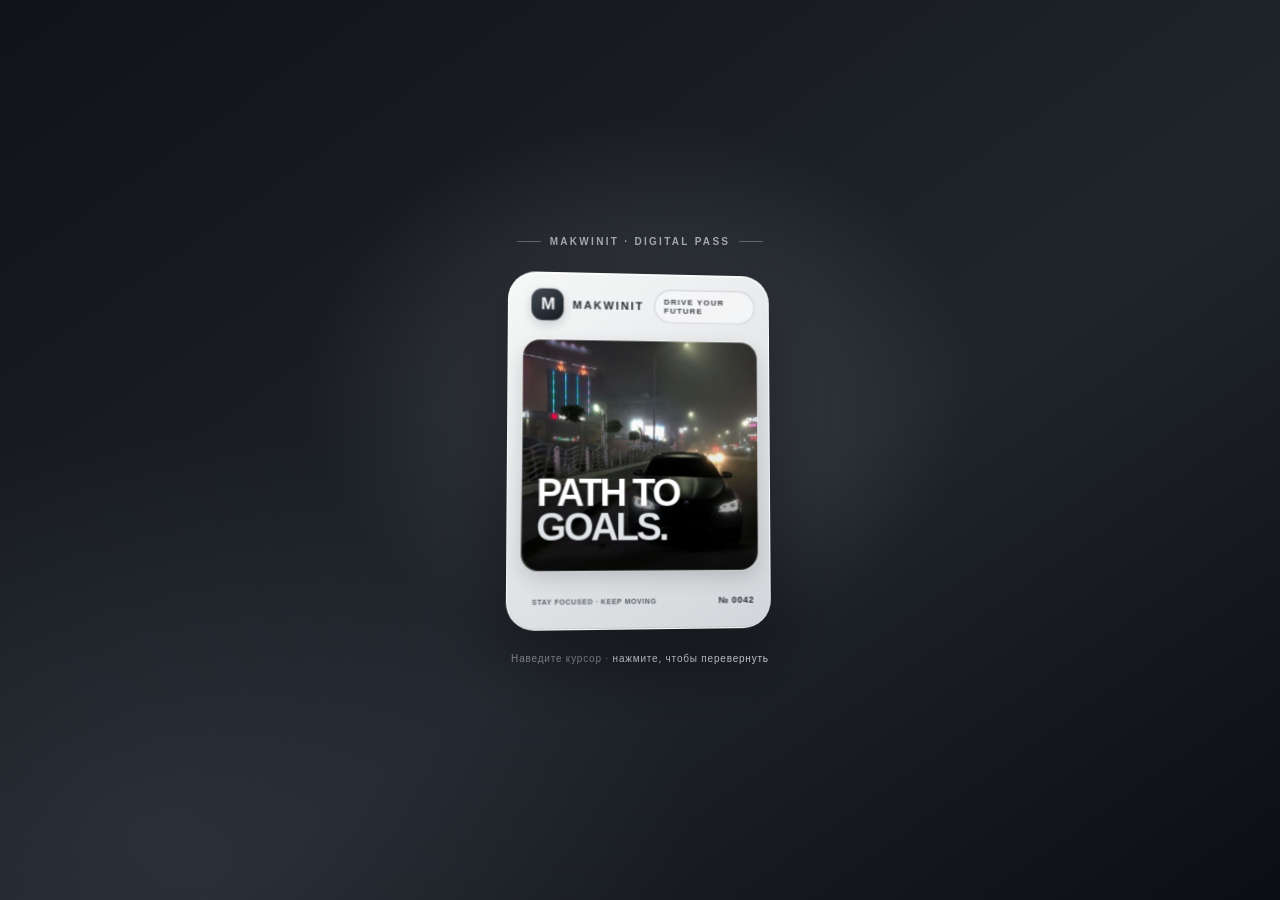
<file: index.html>
<!doctype html>
<html lang="ru">
<head>
  <meta charset="utf-8">
  <meta name="viewport" content="width=device-width, initial-scale=1">
  <meta name="theme-color" content="#171b21">
  <title>MakwinIT — Silver Parallax Pass</title>
  <link rel="stylesheet" href="./styles.css">
</head>
<body>
<main class="scene">
  <div class="eyebrow">MAKWINIT · DIGITAL PASS</div>
  <div class="stage" id="stage">
    <div class="ticket" id="ticket" role="button" tabindex="0" aria-pressed="false" aria-label="Перевернуть карточку MakwinIT">
      <div class="side front">
        <div class="art depth" data-depth=".25"></div>
        <div class="shade"></div>
        <div class="front-content depth" data-depth=".9">
          <div class="brand-row">
            <div class="brand-lockup"><div class="brand-mark">M</div><div class="brand-name">MAKWINIT</div></div>
            <div class="pass-tag">DRIVE YOUR FUTURE</div>
          </div>
          <div class="front-title">PATH TO<span>GOALS.</span></div>
          <div class="front-meta"><span>STAY FOCUSED · KEEP MOVING</span><b>№ 0042</b></div>
        </div>
        <div class="glare" id="glare"></div>
      </div>
      <div class="side back">
        <div class="back-kicker">SCAN TO CONNECT</div>
        <div class="qr-wrap"><img id="qr" src="./telegram-qr.png" alt="QR-код Telegram MakwinIT"></div>
        <div class="back-handle">@makwinit</div>
        <div class="back-caption">OPEN TELEGRAM</div>
      </div>
    </div>
  </div>
  <div class="flip-hint">Наведите курсор · <span>нажмите, чтобы перевернуть</span></div>
</main>
<script>
(() => {
  const stage = document.getElementById('stage');
  const ticket = document.getElementById('ticket');
  const glare = document.getElementById('glare');
  const layers = [...ticket.querySelectorAll('.depth')].map(el => ({el, depth:Number(el.dataset.depth)}));
  const reduce = matchMedia('(prefers-reduced-motion: reduce)').matches;
  const read = (name, fallback) => getComputedStyle(document.documentElement).getPropertyValue(name).trim() || fallback;
  const number = (name, fallback) => parseFloat(read(name, String(fallback)));
  const pair = (name, fallback) => read(name, fallback).split(/\s+/).map(Number);
  const clamp = (n, min, max) => Math.max(min, Math.min(max, n));
  const spring = (x, k, c) => ({x, v:0, t:x, k, c:reduce ? 2*Math.sqrt(k) : c});
  const tilt = number('--ticket-tilt', 14);
  const depth = number('--ticket-depth', 12);
  const flipSpring = pair('--ticket-flip', '170 15');
  const rx = spring(0,220,18);
  const ry = spring(0,220,18);
  const flip = spring(0,flipSpring[0],flipSpring[1]);
  const glareSpring = spring(0,300,26);
  const lift = spring(1,300,18);
  let hovered=false, flipped=false, clock=0, gx=50, gy=30, last=performance.now();

  function step(s, dt){
    const a=-s.k*(s.x-s.t)-s.c*s.v;
    s.v+=a*dt;
    s.x+=s.v*dt;
  }
  stage.addEventListener('pointermove', event => {
    const rect=stage.getBoundingClientRect();
    const nx=clamp((event.clientX-rect.left)/rect.width*2-1,-1,1);
    const ny=clamp((event.clientY-rect.top)/rect.height*2-1,-1,1);
    gx=(nx+1)*50; gy=(ny+1)*50;
    hovered=true;
    rx.t=-ny*tilt;
    ry.t=nx*tilt;
    glareSpring.t=1;
  });
  stage.addEventListener('pointerleave', () => {hovered=false;glareSpring.t=.25;});
  stage.addEventListener('pointerdown', () => {lift.t=.975;});
  window.addEventListener('pointerup', () => {lift.t=1;});

  function toggle(){
    flipped=!flipped;
    flip.t=flipped?180:0;
    lift.v+=1.25;
    ticket.setAttribute('aria-pressed',String(flipped));
  }
  ticket.addEventListener('click',toggle);
  ticket.addEventListener('keydown',event=>{
    if(event.key==='Enter'||event.key===' '){event.preventDefault();toggle();}
  });

  function frame(now){
    const dt=Math.min((now-last)/1000,1/30);last=now;clock+=dt;
    if(!hovered){rx.t=reduce?0:Math.sin(clock*.9)*4;ry.t=reduce?0:Math.cos(clock*.7)*7;}
    [rx,ry,flip,glareSpring,lift].forEach(s=>step(s,dt));
    ticket.style.transform=`rotateX(${rx.x}deg) rotateY(${ry.x+flip.x}deg) scale(${lift.x})`;
    const ox=ry.x/tilt, oy=-rx.x/tilt;
    layers.forEach(layer=>{
      layer.el.style.transform=`translate(${ox*depth*layer.depth}px,${oy*depth*layer.depth}px)`;
    });
    glare.style.setProperty('--g',clamp(glareSpring.x,0,1));
    glare.style.setProperty('--gx',(hovered?gx:50+ox*30)+'%');
    glare.style.setProperty('--gy',(hovered?gy:30+oy*30)+'%');
    requestAnimationFrame(frame);
  }
  requestAnimationFrame(frame);
})();
</script>
  <script src="./script.js"></script>
</body>
</html>
</file>
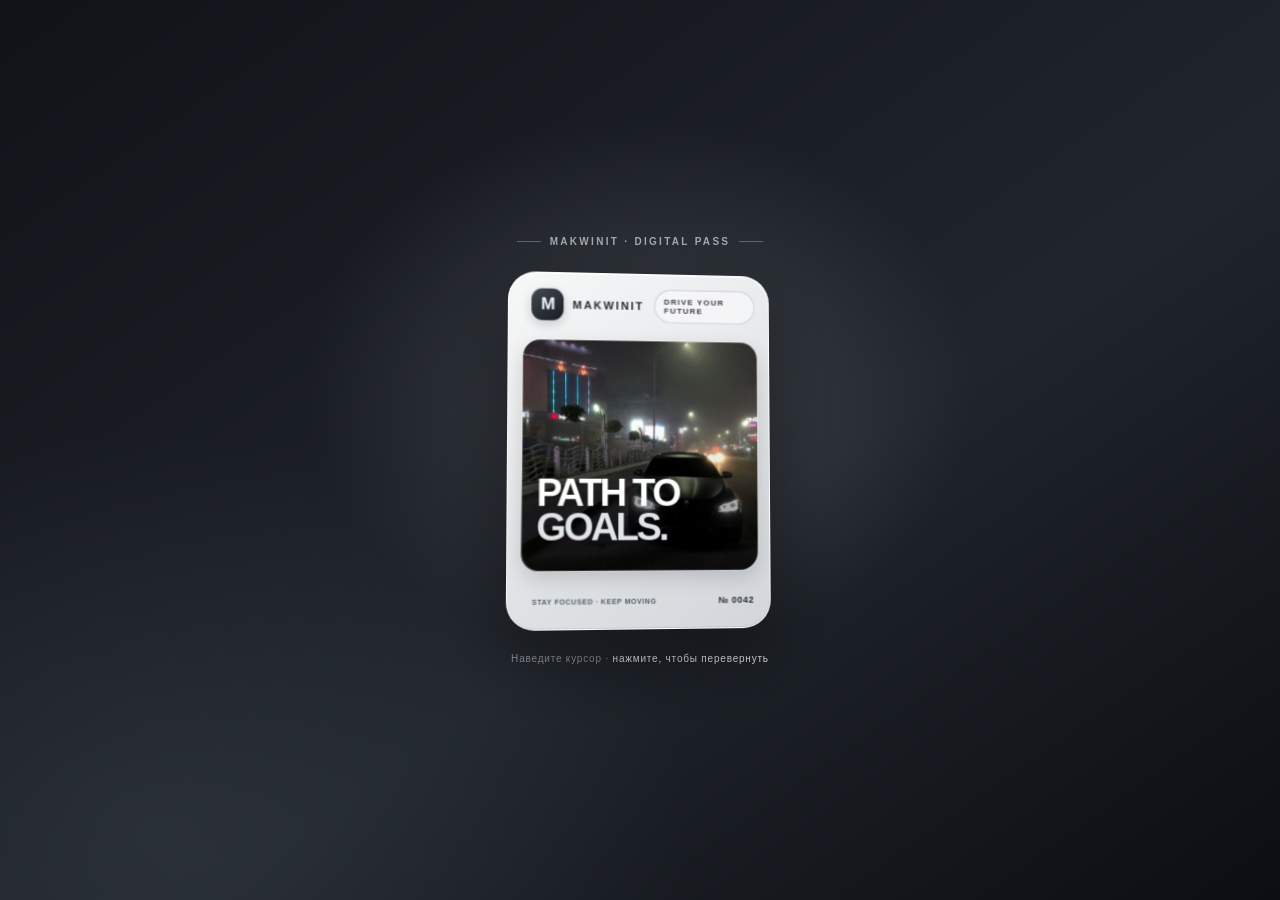
<file: кьюаркодик/MakwinIT_Parallax_Pass_Silver.html>
<!doctype html>
<html lang="ru">
<head>
<meta charset="utf-8">
<meta name="viewport" content="width=device-width, initial-scale=1">
<meta name="theme-color" content="#071426">
<title>MakwinIT — Silver Parallax Pass</title>
<style>
:root{
  color-scheme:dark;
  --bg:#050d19;
  --card:#0b1b30;
  --text:#f7f9ff;
  --muted:rgba(226,235,255,.58);
  --blue:#2f6bff;
  --blue-light:#8eafff;
  --ticket-tilt:14;
  --ticket-depth:12;
  --ticket-flip:170 15;
  --radius:28px;
  --font:Inter,-apple-system,BlinkMacSystemFont,"Segoe UI",Arial,sans-serif;
}
*{box-sizing:border-box}
html,body{min-width:260px;min-height:100%;margin:0}
body{
  min-height:100svh;
  overflow:hidden;
  display:grid;
  place-items:center;
  padding:24px 18px;
  color:var(--text);
  font-family:var(--font);
  background:
    radial-gradient(ellipse at 50% 42%,rgba(47,107,255,.18),transparent 34%),
    radial-gradient(ellipse at 15% 90%,rgba(18,88,170,.15),transparent 35%),
    radial-gradient(ellipse at 90% 8%,rgba(72,111,255,.10),transparent 28%),
    var(--bg);
  -webkit-font-smoothing:antialiased;
}
.scene{
  width:100%;
  display:flex;
  flex-direction:column;
  align-items:center;
  justify-content:center;
  gap:25px;
  perspective:1100px;
}
.eyebrow{
  display:flex;align-items:center;gap:9px;
  color:rgba(225,235,255,.52);
  font-size:10px;font-weight:650;letter-spacing:.23em;text-transform:uppercase;
}
.eyebrow::before,.eyebrow::after{content:"";width:24px;height:1px;background:rgba(180,203,255,.24)}
.stage{
  position:relative;
  width:min(264px,calc(100vw - 54px));
  aspect-ratio:264/356;
  perspective:1000px;
  touch-action:pan-y;
}
.ticket{
  position:relative;width:100%;height:100%;
  transform-style:preserve-3d;
  cursor:pointer;outline:none;
  -webkit-tap-highlight-color:transparent;
  will-change:transform;
}
.ticket:focus-visible{outline:2px solid var(--blue-light);outline-offset:9px;border-radius:var(--radius)}
.side{
  position:absolute;inset:0;overflow:hidden;
  border-radius:var(--radius);
  background:var(--card);
  border:1px solid rgba(255,255,255,.13);
  box-shadow:0 34px 90px rgba(0,0,0,.45),0 0 55px rgba(47,107,255,.11);
  backface-visibility:hidden;-webkit-backface-visibility:hidden;
}
.front{isolation:isolate;background:#0b1b30}
.art{
  position:absolute;inset:-20px;overflow:hidden;
  background-image:url("[data-uri]");
  background-position:center 58%;
  background-size:cover;
  background-repeat:no-repeat;
  will-change:transform;
}
.art::before{
  content:none;
}
.art::after{
  content:none;
}
.front-content{position:absolute;inset:0;padding:24px;z-index:2;pointer-events:none;will-change:transform}
.brand-row{display:flex;align-items:center;justify-content:space-between;gap:10px}
.brand-mark{
  display:grid;place-items:center;width:35px;height:35px;border-radius:12px;
  color:#fff;font-size:17px;font-weight:850;letter-spacing:-.08em;
  background:linear-gradient(145deg,#4b83ff,#1745c5);
  box-shadow:0 7px 22px rgba(47,107,255,.35);
}
.brand-name{margin-left:9px;font-size:12px;font-weight:750;letter-spacing:.16em}
.brand-lockup{display:flex;align-items:center}
.pass-tag{
  padding:7px 9px;border:1px solid rgba(255,255,255,.24);border-radius:999px;
  color:rgba(255,255,255,.82);font-size:8px;font-weight:700;letter-spacing:.15em;
  background:rgba(255,255,255,.07);backdrop-filter:blur(12px);
}
.front-title{
  position:absolute;left:24px;right:15px;top:91px;
  font-size:clamp(34px,12.5vw,41px);font-weight:900;line-height:.9;
  letter-spacing:-.075em;color:#fff;text-shadow:0 5px 28px rgba(0,0,0,.75);
}
.front-title span{display:block;color:#a9c3ff}
.front-meta{
  position:absolute;left:24px;right:24px;bottom:25px;
  display:flex;align-items:center;justify-content:space-between;gap:10px;
  color:rgba(255,255,255,.88);font-size:8px;font-weight:750;letter-spacing:.1em;text-transform:uppercase;
  text-shadow:0 2px 12px rgba(0,0,0,.9);
}
.front-meta b{color:#fff;font-size:10px;letter-spacing:.08em}
.shade{position:absolute;inset:0;z-index:1;pointer-events:none;background:linear-gradient(180deg,rgba(2,9,20,.08),transparent 38%,rgba(2,8,18,.7))}
.glare{
  position:absolute;inset:0;z-index:4;pointer-events:none;opacity:var(--g,0);
  background:radial-gradient(230px circle at var(--gx,50%) var(--gy,30%),rgba(255,255,255,.26),transparent 62%);
  mix-blend-mode:screen;
}
.back{
  transform:rotateY(180deg);
  display:flex;flex-direction:column;align-items:center;justify-content:center;
  gap:17px;padding:24px;text-align:center;
  background:
    radial-gradient(circle at 50% 0%,rgba(47,107,255,.22),transparent 46%),
    linear-gradient(155deg,#102748,#071426 70%);
}
.back::before{
  content:"";position:absolute;inset:12px;border:1px solid rgba(255,255,255,.09);
  border-radius:20px;pointer-events:none;
}
.back-kicker{color:#9db8f4;font-size:9px;font-weight:750;letter-spacing:.22em;text-transform:uppercase}
.qr-wrap{
  position:relative;width:176px;height:176px;max-width:100%;
  padding:10px;border-radius:19px;background:#fff;
  box-shadow:0 10px 36px rgba(0,0,0,.28),0 0 0 1px rgba(255,255,255,.55);
}
.qr-wrap img{display:block;width:100%;height:100%;object-fit:contain;image-rendering:auto}
.back-handle{font-size:16px;font-weight:800;letter-spacing:.02em;color:#fff}
.back-caption{color:rgba(224,234,255,.58);font-size:9px;font-weight:600;letter-spacing:.13em;text-transform:uppercase}
.flip-hint{
  color:rgba(222,233,255,.44);font-size:10px;letter-spacing:.08em;
  text-align:center;
}
.flip-hint span{color:rgba(222,233,255,.78)}
@media(max-height:560px){
  body{overflow:auto;min-height:100svh}
  .scene{gap:14px}
  .stage{width:min(220px,calc((100svh - 90px)*.742));}
  .flip-hint{font-size:9px}
}
@media(prefers-reduced-motion:reduce){*{scroll-behavior:auto!important}}


/* Silver edition */
:root{
  color-scheme:dark;
  --card:#dfe2e5;
  --text:#20252b;
  --muted:#626b74;
}
body{
  background:
    radial-gradient(ellipse at 50% 43%,rgba(220,226,233,.16),transparent 37%),
    radial-gradient(ellipse at 12% 92%,rgba(120,132,146,.13),transparent 34%),
    linear-gradient(145deg,#101318,#20252c 58%,#0b0e12);
}
.eyebrow{color:rgba(238,242,246,.64)}
.eyebrow::before,.eyebrow::after{background:rgba(221,228,236,.32)}
.side{
  background:linear-gradient(145deg,#f7f8f8 0%,#e5e7e9 48%,#cdd1d5 100%);
  border:1px solid rgba(255,255,255,.78);
  box-shadow:0 30px 78px rgba(0,0,0,.43),0 1px 0 rgba(255,255,255,.8) inset,0 -1px 0 rgba(54,62,70,.12) inset;
}
.front{background:linear-gradient(145deg,#f7f8f8,#d2d6da)}
.art{
  inset:68px 13px 57px;
  border-radius:17px;
  background-position:center 62%;
  background-size:cover;
  box-shadow:0 8px 20px rgba(13,18,24,.17),0 0 0 1px rgba(255,255,255,.58);
}
.front-content{padding:17px 18px}
.brand-mark{
  width:32px;height:32px;border-radius:11px;
  color:#f7f8f9;
  background:linear-gradient(145deg,#424a53,#171c22);
  box-shadow:0 4px 11px rgba(27,34,42,.2);
}
.brand-name{color:#242a31;font-size:11px;letter-spacing:.18em}
.pass-tag{
  padding:7px 9px;
  color:#343b43;
  border:1px solid rgba(49,58,68,.2);
  background:rgba(248,249,250,.72);
  backdrop-filter:blur(10px);
}
.front-title{
  left:24px;right:18px;top:auto;bottom:81px;
  font-size:clamp(31px,11.3vw,38px);
  letter-spacing:-.07em;
  color:#fff;
  text-shadow:0 3px 18px rgba(0,0,0,.55);
}
.front-title span{color:#e1e5e9}
.front-meta{
  left:20px;right:20px;bottom:20px;
  color:#535c65;
  text-shadow:none;
  font-size:7px;
  letter-spacing:.08em;
}
.front-meta b{color:#252b32;font-size:9px}
.shade{
  inset:68px 13px 57px;
  border-radius:17px;
  background:linear-gradient(180deg,rgba(0,0,0,0) 40%,rgba(0,0,0,.08) 55%,rgba(0,0,0,.68) 100%);
}
.glare{
  background:radial-gradient(230px circle at var(--gx,50%) var(--gy,30%),rgba(255,255,255,.48),transparent 62%);
}
.back{
  background:linear-gradient(145deg,#f8f9f9 0%,#e6e8ea 52%,#cfd3d7 100%);
}
.back::before{border-color:rgba(54,63,72,.16)}
.back-kicker{color:#68727b}
.qr-wrap{
  background:#fff;
  box-shadow:0 10px 30px rgba(41,48,56,.12),0 0 0 1px rgba(60,68,76,.12);
}
.back-handle{color:#252b32}
.back-caption{color:#69727a}
.flip-hint{color:rgba(235,239,243,.56)}
.flip-hint span{color:rgba(250,252,254,.9)}
@media(max-width:340px){
  .front-title{font-size:31px;bottom:82px}
  .front-meta{font-size:6px;letter-spacing:.06em}
  .pass-tag{font-size:7px}
}
</style>
</head>
<body>
<main class="scene">
  <div class="eyebrow">MAKWINIT · DIGITAL PASS</div>
  <div class="stage" id="stage">
    <div class="ticket" id="ticket" role="button" tabindex="0" aria-pressed="false" aria-label="Перевернуть карточку MakwinIT">
      <div class="side front">
        <div class="art depth" data-depth=".25"></div>
        <div class="shade"></div>
        <div class="front-content depth" data-depth=".9">
          <div class="brand-row">
            <div class="brand-lockup"><div class="brand-mark">M</div><div class="brand-name">MAKWINIT</div></div>
            <div class="pass-tag">DRIVE YOUR FUTURE</div>
          </div>
          <div class="front-title">PATH TO<span>GOALS.</span></div>
          <div class="front-meta"><span>STAY FOCUSED · KEEP MOVING</span><b>№ 0042</b></div>
        </div>
        <div class="glare" id="glare"></div>
      </div>
      <div class="side back">
        <div class="back-kicker">SCAN TO CONNECT</div>
        <div class="qr-wrap"><img id="qr" src="[data-uri]" alt="QR-код Telegram MakwinIT"></div>
        <div class="back-handle">@makwinit</div>
        <div class="back-caption">OPEN TELEGRAM</div>
      </div>
    </div>
  </div>
  <div class="flip-hint">Наведите курсор · <span>нажмите, чтобы перевернуть</span></div>
</main>
<script>
(() => {
  const stage = document.getElementById('stage');
  const ticket = document.getElementById('ticket');
  const glare = document.getElementById('glare');
  const layers = [...ticket.querySelectorAll('.depth')].map(el => ({el, depth:Number(el.dataset.depth)}));
  const reduce = matchMedia('(prefers-reduced-motion: reduce)').matches;
  const read = (name, fallback) => getComputedStyle(document.documentElement).getPropertyValue(name).trim() || fallback;
  const number = (name, fallback) => parseFloat(read(name, String(fallback)));
  const pair = (name, fallback) => read(name, fallback).split(/\s+/).map(Number);
  const clamp = (n, min, max) => Math.max(min, Math.min(max, n));
  const spring = (x, k, c) => ({x, v:0, t:x, k, c:reduce ? 2*Math.sqrt(k) : c});
  const tilt = number('--ticket-tilt', 14);
  const depth = number('--ticket-depth', 12);
  const flipSpring = pair('--ticket-flip', '170 15');
  const rx = spring(0,220,18);
  const ry = spring(0,220,18);
  const flip = spring(0,flipSpring[0],flipSpring[1]);
  const glareSpring = spring(0,300,26);
  const lift = spring(1,300,18);
  let hovered=false, flipped=false, clock=0, gx=50, gy=30, last=performance.now();

  function step(s, dt){
    const a=-s.k*(s.x-s.t)-s.c*s.v;
    s.v+=a*dt;
    s.x+=s.v*dt;
  }
  stage.addEventListener('pointermove', event => {
    const rect=stage.getBoundingClientRect();
    const nx=clamp((event.clientX-rect.left)/rect.width*2-1,-1,1);
    const ny=clamp((event.clientY-rect.top)/rect.height*2-1,-1,1);
    gx=(nx+1)*50; gy=(ny+1)*50;
    hovered=true;
    rx.t=-ny*tilt;
    ry.t=nx*tilt;
    glareSpring.t=1;
  });
  stage.addEventListener('pointerleave', () => {hovered=false;glareSpring.t=.25;});
  stage.addEventListener('pointerdown', () => {lift.t=.975;});
  window.addEventListener('pointerup', () => {lift.t=1;});

  function toggle(){
    flipped=!flipped;
    flip.t=flipped?180:0;
    lift.v+=1.25;
    ticket.setAttribute('aria-pressed',String(flipped));
  }
  ticket.addEventListener('click',toggle);
  ticket.addEventListener('keydown',event=>{
    if(event.key==='Enter'||event.key===' '){event.preventDefault();toggle();}
  });

  function frame(now){
    const dt=Math.min((now-last)/1000,1/30);last=now;clock+=dt;
    if(!hovered){rx.t=reduce?0:Math.sin(clock*.9)*4;ry.t=reduce?0:Math.cos(clock*.7)*7;}
    [rx,ry,flip,glareSpring,lift].forEach(s=>step(s,dt));
    ticket.style.transform=`rotateX(${rx.x}deg) rotateY(${ry.x+flip.x}deg) scale(${lift.x})`;
    const ox=ry.x/tilt, oy=-rx.x/tilt;
    layers.forEach(layer=>{
      layer.el.style.transform=`translate(${ox*depth*layer.depth}px,${oy*depth*layer.depth}px)`;
    });
    glare.style.setProperty('--g',clamp(glareSpring.x,0,1));
    glare.style.setProperty('--gx',(hovered?gx:50+ox*30)+'%');
    glare.style.setProperty('--gy',(hovered?gy:30+oy*30)+'%');
    requestAnimationFrame(frame);
  }
  requestAnimationFrame(frame);
})();
</script>
</body>
</html>
</file>
<file: styles.css>
:root{
  color-scheme:dark;
  --bg:#050d19;
  --card:#0b1b30;
  --text:#f7f9ff;
  --muted:rgba(226,235,255,.58);
  --blue:#2f6bff;
  --blue-light:#8eafff;
  --ticket-tilt:14;
  --ticket-depth:12;
  --ticket-flip:170 15;
  --radius:28px;
  --font:Inter,-apple-system,BlinkMacSystemFont,"Segoe UI",Arial,sans-serif;
}
*{box-sizing:border-box}
html,body{min-width:260px;min-height:100%;margin:0}
body{
  min-height:100svh;
  overflow:hidden;
  display:grid;
  place-items:center;
  padding:24px 18px;
  color:var(--text);
  font-family:var(--font);
  background:
    radial-gradient(ellipse at 50% 42%,rgba(47,107,255,.18),transparent 34%),
    radial-gradient(ellipse at 15% 90%,rgba(18,88,170,.15),transparent 35%),
    radial-gradient(ellipse at 90% 8%,rgba(72,111,255,.10),transparent 28%),
    var(--bg);
  -webkit-font-smoothing:antialiased;
}
.scene{
  width:100%;
  display:flex;
  flex-direction:column;
  align-items:center;
  justify-content:center;
  gap:25px;
  perspective:1100px;
}
.eyebrow{
  display:flex;align-items:center;gap:9px;
  color:rgba(225,235,255,.52);
  font-size:10px;font-weight:650;letter-spacing:.23em;text-transform:uppercase;
}
.eyebrow::before,.eyebrow::after{content:"";width:24px;height:1px;background:rgba(180,203,255,.24)}
.stage{
  position:relative;
  width:min(264px,calc(100vw - 54px));
  aspect-ratio:264/356;
  perspective:1000px;
  touch-action:pan-y;
}
.ticket{
  position:relative;width:100%;height:100%;
  transform-style:preserve-3d;
  cursor:pointer;outline:none;
  -webkit-tap-highlight-color:transparent;
  will-change:transform;
}
.ticket:focus-visible{outline:2px solid var(--blue-light);outline-offset:9px;border-radius:var(--radius)}
.side{
  position:absolute;inset:0;overflow:hidden;
  border-radius:var(--radius);
  background:var(--card);
  border:1px solid rgba(255,255,255,.13);
  box-shadow:0 34px 90px rgba(0,0,0,.45),0 0 55px rgba(47,107,255,.11);
  backface-visibility:hidden;-webkit-backface-visibility:hidden;
}
.front{isolation:isolate;background:#0b1b30}
.art{
  position:absolute;inset:-20px;overflow:hidden;
  background-image:url("./bmw.jpg");
  background-position:center 58%;
  background-size:cover;
  background-repeat:no-repeat;
  will-change:transform;
}
.art::before{
  content:none;
}
.art::after{
  content:none;
}
.front-content{position:absolute;inset:0;padding:24px;z-index:2;pointer-events:none;will-change:transform}
.brand-row{display:flex;align-items:center;justify-content:space-between;gap:10px}
.brand-mark{
  display:grid;place-items:center;width:35px;height:35px;border-radius:12px;
  color:#fff;font-size:17px;font-weight:850;letter-spacing:-.08em;
  background:linear-gradient(145deg,#4b83ff,#1745c5);
  box-shadow:0 7px 22px rgba(47,107,255,.35);
}
.brand-name{margin-left:9px;font-size:12px;font-weight:750;letter-spacing:.16em}
.brand-lockup{display:flex;align-items:center}
.pass-tag{
  padding:7px 9px;border:1px solid rgba(255,255,255,.24);border-radius:999px;
  color:rgba(255,255,255,.82);font-size:8px;font-weight:700;letter-spacing:.15em;
  background:rgba(255,255,255,.07);backdrop-filter:blur(12px);
}
.front-title{
  position:absolute;left:24px;right:15px;top:91px;
  font-size:clamp(34px,12.5vw,41px);font-weight:900;line-height:.9;
  letter-spacing:-.075em;color:#fff;text-shadow:0 5px 28px rgba(0,0,0,.75);
}
.front-title span{display:block;color:#a9c3ff}
.front-meta{
  position:absolute;left:24px;right:24px;bottom:25px;
  display:flex;align-items:center;justify-content:space-between;gap:10px;
  color:rgba(255,255,255,.88);font-size:8px;font-weight:750;letter-spacing:.1em;text-transform:uppercase;
  text-shadow:0 2px 12px rgba(0,0,0,.9);
}
.front-meta b{color:#fff;font-size:10px;letter-spacing:.08em}
.shade{position:absolute;inset:0;z-index:1;pointer-events:none;background:linear-gradient(180deg,rgba(2,9,20,.08),transparent 38%,rgba(2,8,18,.7))}
.glare{
  position:absolute;inset:0;z-index:4;pointer-events:none;opacity:var(--g,0);
  background:radial-gradient(230px circle at var(--gx,50%) var(--gy,30%),rgba(255,255,255,.26),transparent 62%);
  mix-blend-mode:screen;
}
.back{
  transform:rotateY(180deg);
  display:flex;flex-direction:column;align-items:center;justify-content:center;
  gap:17px;padding:24px;text-align:center;
  background:
    radial-gradient(circle at 50% 0%,rgba(47,107,255,.22),transparent 46%),
    linear-gradient(155deg,#102748,#071426 70%);
}
.back::before{
  content:"";position:absolute;inset:12px;border:1px solid rgba(255,255,255,.09);
  border-radius:20px;pointer-events:none;
}
.back-kicker{color:#9db8f4;font-size:9px;font-weight:750;letter-spacing:.22em;text-transform:uppercase}
.qr-wrap{
  position:relative;width:176px;height:176px;max-width:100%;
  padding:10px;border-radius:19px;background:#fff;
  box-shadow:0 10px 36px rgba(0,0,0,.28),0 0 0 1px rgba(255,255,255,.55);
}
.qr-wrap img{display:block;width:100%;height:100%;object-fit:contain;image-rendering:auto}
.back-handle{font-size:16px;font-weight:800;letter-spacing:.02em;color:#fff}
.back-caption{color:rgba(224,234,255,.58);font-size:9px;font-weight:600;letter-spacing:.13em;text-transform:uppercase}
.flip-hint{
  color:rgba(222,233,255,.44);font-size:10px;letter-spacing:.08em;
  text-align:center;
}
.flip-hint span{color:rgba(222,233,255,.78)}
@media(max-height:560px){
  body{overflow:auto;min-height:100svh}
  .scene{gap:14px}
  .stage{width:min(220px,calc((100svh - 90px)*.742));}
  .flip-hint{font-size:9px}
}
@media(prefers-reduced-motion:reduce){*{scroll-behavior:auto!important}}


/* Silver edition */
:root{
  color-scheme:dark;
  --card:#dfe2e5;
  --text:#20252b;
  --muted:#626b74;
}
body{
  background:
    radial-gradient(ellipse at 50% 43%,rgba(220,226,233,.16),transparent 37%),
    radial-gradient(ellipse at 12% 92%,rgba(120,132,146,.13),transparent 34%),
    linear-gradient(145deg,#101318,#20252c 58%,#0b0e12);
}
.eyebrow{color:rgba(238,242,246,.64)}
.eyebrow::before,.eyebrow::after{background:rgba(221,228,236,.32)}
.side{
  background:linear-gradient(145deg,#f7f8f8 0%,#e5e7e9 48%,#cdd1d5 100%);
  border:1px solid rgba(255,255,255,.78);
  box-shadow:0 30px 78px rgba(0,0,0,.43),0 1px 0 rgba(255,255,255,.8) inset,0 -1px 0 rgba(54,62,70,.12) inset;
}
.front{background:linear-gradient(145deg,#f7f8f8,#d2d6da)}
.art{
  inset:68px 13px 57px;
  border-radius:17px;
  background-position:center 62%;
  background-size:cover;
  box-shadow:0 8px 20px rgba(13,18,24,.17),0 0 0 1px rgba(255,255,255,.58);
}
.front-content{padding:17px 18px}
.brand-mark{
  width:32px;height:32px;border-radius:11px;
  color:#f7f8f9;
  background:linear-gradient(145deg,#424a53,#171c22);
  box-shadow:0 4px 11px rgba(27,34,42,.2);
}
.brand-name{color:#242a31;font-size:11px;letter-spacing:.18em}
.pass-tag{
  padding:7px 9px;
  color:#343b43;
  border:1px solid rgba(49,58,68,.2);
  background:rgba(248,249,250,.72);
  backdrop-filter:blur(10px);
}
.front-title{
  left:24px;right:18px;top:auto;bottom:81px;
  font-size:clamp(31px,11.3vw,38px);
  letter-spacing:-.07em;
  color:#fff;
  text-shadow:0 3px 18px rgba(0,0,0,.55);
}
.front-title span{color:#e1e5e9}
.front-meta{
  left:20px;right:20px;bottom:20px;
  color:#535c65;
  text-shadow:none;
  font-size:7px;
  letter-spacing:.08em;
}
.front-meta b{color:#252b32;font-size:9px}
.shade{
  inset:68px 13px 57px;
  border-radius:17px;
  background:linear-gradient(180deg,rgba(0,0,0,0) 40%,rgba(0,0,0,.08) 55%,rgba(0,0,0,.68) 100%);
}
.glare{
  background:radial-gradient(230px circle at var(--gx,50%) var(--gy,30%),rgba(255,255,255,.48),transparent 62%);
}
.back{
  background:linear-gradient(145deg,#f8f9f9 0%,#e6e8ea 52%,#cfd3d7 100%);
}
.back::before{border-color:rgba(54,63,72,.16)}
.back-kicker{color:#68727b}
.qr-wrap{
  background:#fff;
  box-shadow:0 10px 30px rgba(41,48,56,.12),0 0 0 1px rgba(60,68,76,.12);
}
.back-handle{color:#252b32}
.back-caption{color:#69727a}
.flip-hint{color:rgba(235,239,243,.56)}
.flip-hint span{color:rgba(250,252,254,.9)}
@media(max-width:340px){
  .front-title{font-size:31px;bottom:82px}
  .front-meta{font-size:6px;letter-spacing:.06em}
  .pass-tag{font-size:7px}
}
</file>
